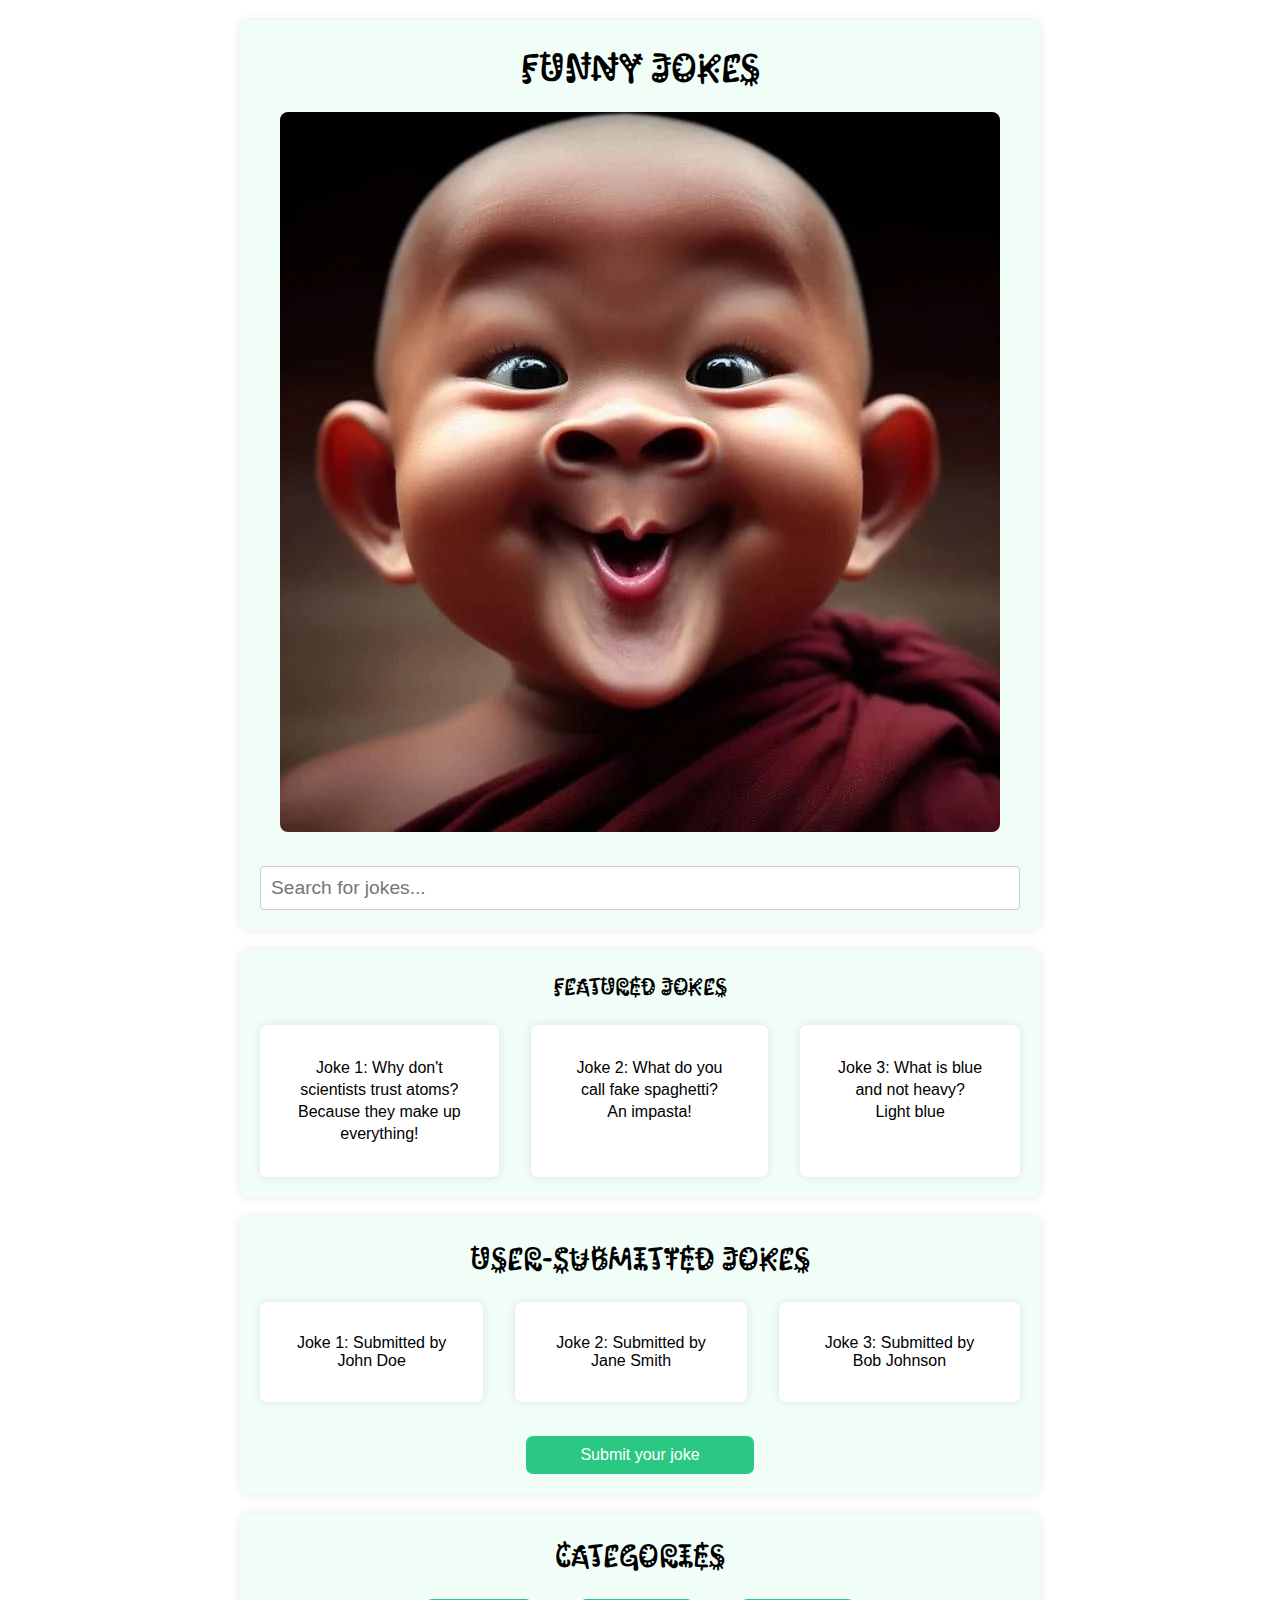
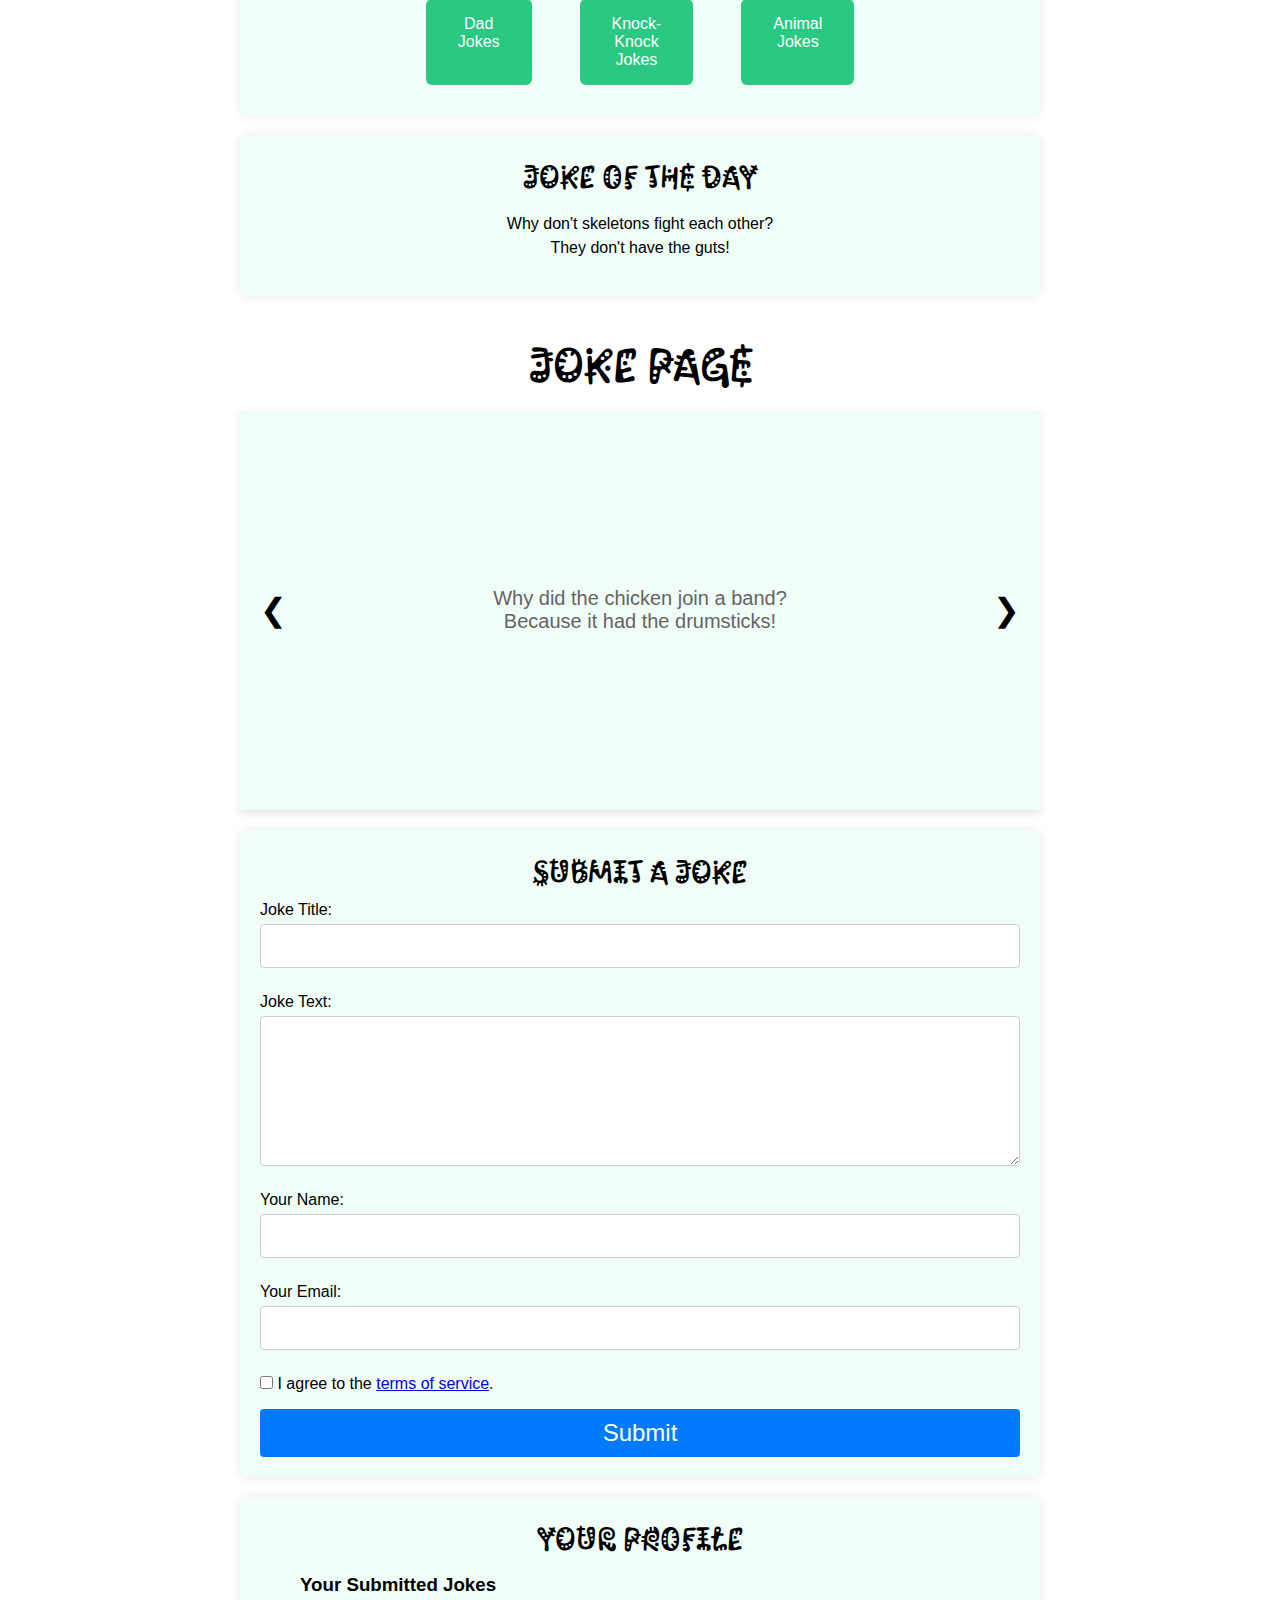
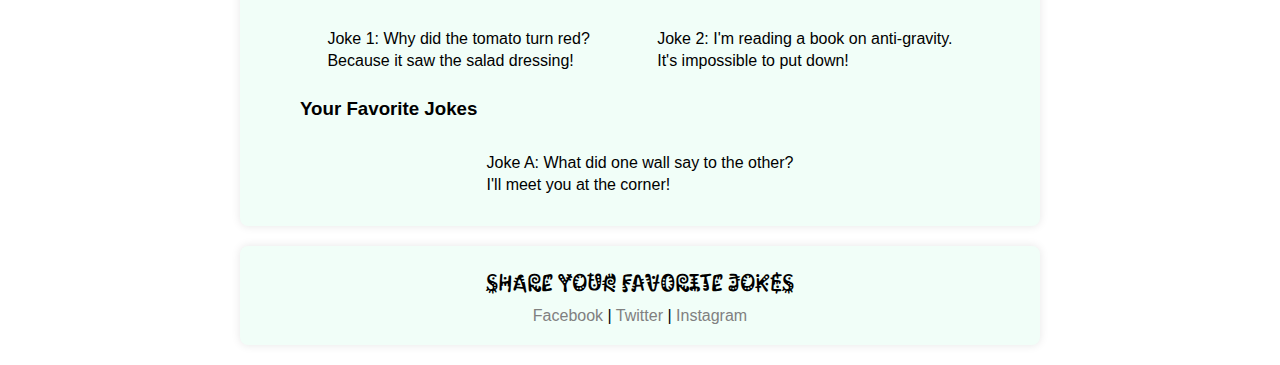
<file: fyp/index.html>
<!DOCTYPE html>
<html lang="en">

<head>
    <meta charset="UTF-8">
    <meta name="viewport" content="width=device-width, initial-scale=1.0">
    <title>Funny Jokes</title>
    <link rel="stylesheet" href="style.css">
    <link rel="stylesheet" href="https://cdnjs.cloudflare.com/ajax/libs/font-awesome/6.6.0/css/all.min.css" integrity="sha512-Kc323vGBEqzTmouAECnVceyQqyqdsSiqLQISBL29aUW4U/M7pSPA/gEUZQqv1cwx4OnYxTxve5UMg5GT6L4JJg==" crossorigin="anonymous" referrerpolicy="no-referrer" />
</head>

<body>
    <!-- Header Section -->
    <header>
        <div class="header-container">
            <h1>Funny Jokes</h1>
            <img src="../images/fun (1).jpeg" alt="Funny Animal" class="banner-image">
            <input type="text" class="search-bar" placeholder="Search for jokes...">
        </div>
    </header>

    <!-- Carousel Section -->
    <section class="featured" id="featured-jokes">
        <h2>Featured Jokes</h2>
        <div class="featured-container">
            <div class="featured-item">Joke 1: Why don't scientists trust atoms? <br> Because they make up everything!</div>
            <div class="featured-item">Joke 2: What do you call fake spaghetti? <br> An impasta!</div>
            <div class="featured-item">Joke 3: What is blue and not heavy? <br> Light blue</div>
        </div>
    </section>

    <!-- User-Submitted Jokes Section -->
    <div class="user-subsec">
        <section class="user-jokes" id="user-jokes">
            <h2>User-Submitted Jokes</h2>
            <ul class="joke-list">
                <li>Joke 1: Submitted by John Doe</li>
                <li>Joke 2: Submitted by Jane Smith</li>
                <li>Joke 3: Submitted by Bob Johnson</li>
            </ul>
            <a class="meta" href="#submit-joke">Submit your joke</a>
        </section>
    </div>

    <!-- Categories Section -->
    <section class="categories" id="categories">
        <h2>Categories</h2>
        <ul>
            <li><a href="#">Dad Jokes</a></li>
            <li><a href="#">Knock-Knock Jokes</a></li>
            <li><a href="#">Animal Jokes</a></li>
        </ul>
    </section>

    <!-- Joke of the Day Section -->
    <section class="joke-of-the-day" id="joke-of-the-day">
        <h2>Joke of the Day</h2>
        <p>Why don't skeletons fight each other?<br> They don't have the guts!</p>
    </section>

    <article class="header">
        <h1>Joke page</h1>
    </article>

    <!-- Joke Page Section -->
    <div class="carousel-container">
        <div class="carousel">
            <div class="carousel-item">
                <div class="custom">
                    <div class="joke-display">
                        <p>Why did the chicken join a band?<br> Because it had the drumsticks!</p>
                    </div>
                </div>
            </div>
            <div class="carousel-item">
                <div class="custom">
                    <div class="joke-display">
                        <p>Why do cow wear bells?<br> Because their horns dont work!</p>
                    </div>
                </div> 
            </div>
            <div class="carousel-item">
                <div class="custom">
                    <div class="joke-display">
                        <p>What did triangle say to the Circle?<br> you are piontless!</p>
                    </div>
                </div>
            </div>
            <div class="carousel-item">
                <div class="custom">
                    <div class="joke-display">
                        <p>Why don't some couple go to the gym?<br> Because some relationship can't work!</p>
                    </div>
                </div>
            </div>
            <div class="carousel-item">
                <div class="custom">
                    <div class="joke-display">
                        <p>What do u call a bear with no socks?<br> A barefoot</p>
                    </div>
                </div>
            </div>
            <div class="carousel-item"><div class="custom">
                <div class="joke-display">
                    <p>Why did the kid bring a magnet to the school?<br>Because he wanted to attract attention</p>
                </div>
             </div>
           </div>
            <div class="carousel-item">
                <div class="custom">
                    <div class="joke-display">
                        <p>What do u call a group of chicken playing instrument?<br> An egg-cellent band</p>
                    </div>
                </div>
            </div>
            <div class="carousel-item">
                <div class="custom">
                    <div class="joke-display">
                        <p>Why did the pencil break up with the eraser?<br>It was a sharp move </p>
                    </div>
                </div>
            </div>
            <div class="carousel-item">
                <div class="custom">
                    <div class="joke-display">
                        <p>Why did the astronaut break up with his girlfriend?<br>Because he needed space</p>
                    </div>
                </div>
            </div>
            <div class="carousel-item">
                <div class="custom">
                    <div class="joke-display">
                        <p>What do u call a group of cat playing instrument?<br> A mew-sical band</p>
                    </div>
                </div>
            </div>
            <div class="carousel-item">
                <div class="custom">
                    <div class="joke-display">
                        <p>Why did the kid bring a compass to the school?<br>Because he wanted to navigate his way to success </p>
                    </div>
                </div>
            </div>
            <div class="carousel-item">
                <div class="custom">
                    <div class="joke-display">
                        <p>Dear maths i'm tired of finding your ex, just move on buddy, she's gone</p>
                    </div>
                </div>
            </div>
            <div class="carousel-item">
                <div class="custom">
                    <div class="joke-display">
                        <p>Why did the orange  juice go to the Doctor <br>it was felling a little squeezed</p>
                    </div>
                </div>
            </div>
            <div class="carousel-item">
                <div class="custom">
                    <div class="joke-display">
                        <p>Why did the kid bring a pillow to the school?<br>Because he wanted to have a soft day</p>
                    </div>
                </div>
            </div>
            <div class="carousel-item">
                <div class="custom">
                    <div class="joke-display">
                        <p>Nobody knows shorcut than a driver who doesn't have a licence</p>
                    </div>
                </div>
            </div>
            <div class="carousel-item">
                <div class="custom">
                    <div class="joke-display">
                        <p>Mosquito just need to learn to bite, the singing part isn't nessary</p>
                    </div>
                </div>
            </div>
            <div class="carousel-item">
                <div class="custom">
                    <div class="joke-display">
                        <p>The only serious date i have right now is my date of birth</p>
                    </div>
                </div>
            </div>
            <div class="carousel-item">
                <div class="custom">
                    <div class="joke-display">
                        <p>Someone said when a short person wave at you is called a Microwave</p>
                    </div>
                </div>
            </div>
            <div class="carousel-item">
                <div class="custom">
                    <div class="joke-display">
                        <p>Why dont egg tell joke?<br>Because they will crack each other up</p>
                    </div>
                </div>
            </div>
            <div class="carousel-item">
                <div class="custom">
                    <div class="joke-display">
                        <p>What do you call a Nigerian who doesn't like jollof rice?<br>A rebel! </p>
                    </div>
                </div>
            </div>
        </div>
        <button class="carousel-control left" onclick="prevSlide()">&#10094;</button>
        <button class="carousel-control right" onclick="nextSlide()">&#10095;</button>
    </div>

    <!-- User Submission Form Section -->
    <section class="submission-form" id="submit-joke">
        <h2>Submit a Joke</h2>
        <form action="#">
            <label for="title">Joke Title:</label>
            <input type="text" id="title" name="title" required>

            <label for="joke-text">Joke Text:</label>
            <textarea id="joke-text" name="joke-text" required></textarea>

            <label for="name">Your Name:</label>
            <input type="text" id="name" name="name">

            <label for="email">Your Email:</label>
            <input type="email" id="email" name="email">

            <label for="tos">
                <input type="checkbox" id="tos" name="tos" required> I agree to the <a href="#">terms of service</a>.
            </label>

            <button type="submit">Submit</button>
        </form>
    </section>

    <!-- User Profile Page Section -->
    <section class="user-profile" id="profile">
        <h2>Your Profile</h2>
        <div class="submit-container">
            <h3>Your Submitted Jokes</h3>
            <ul>
                <li>Joke 1: Why did the tomato turn red? <br> Because it saw the salad dressing!</li>
                <li>Joke 2: I'm reading a book on anti-gravity. <br> It's impossible to put down!</li>
            </ul>
            <h3>Your Favorite Jokes</h3>
            <ul>
                <li>Joke A: What did one wall say to the other? <br> I'll meet you at the corner!</li>
            </ul>
        </div>
    </section>

    <!-- Social Media Section -->
    <footer>
        <div class="social-media">
            <h2>Share Your Favorite Jokes</h2>
            <a href="#">Facebook</a> |
            <a href="#">Twitter</a> |
            <a href="#">Instagram</a>
        </div>
    </footer>
<script src="script.js"></script>
</body>

</html>

<!--
    <div class="joke-display">
                <p>Why did the chicken join a band? Because it had the drumsticks!</p>
            </div>
            <div class="comments">
                <h3>Comments and Ratings</h3>
                <ul>
                    <li>John Doe: Hilarious! ★★★★☆</li>
                    <li>Jane Smith: Made my day! ★★★★★</li>
                </ul>
            </div>
-->
</file>
<file: fyp/style.css>
@import url('https://fonts.googleapis.com/css2?family=Kablammo&display=swap');

/* Global Styles */


*{
    padding: 0;
    margin: 0;
    box-sizing: border-box;
}

body {
    font-family: Arial, sans-serif;
    margin: 0;
    padding: 0;
    background-color: #fff;
}

header, section, footer{
    padding: 20px;
    max-width: 800px;
    margin: 20px auto;
    background-color: #F1FEF8;
    border-radius: 8px;
    box-shadow: 0 0 10px rgba(0, 0, 0, 0.1);
}

/* Header Styles */
.header-container {
    text-align: center;
}

header h1 {
    font-size: 2.5em;
    font-family: "Kablammo", system-ui;
}

.banner-image {
    max-width: 100%;
    height: auto;
    border-radius: 8px;
    margin: 20px 0;
}

.search-bar {
    width: 100%;
    padding: 10px;
    font-size: 1.2em;
    margin-top: 10px;
    border-radius: 4px;
    border: 1px solid #ccc;
}

.featured-container{
    padding-top: 1.5rem;
}

.featured-item{
    padding-bottom: 10px;
    line-height: 22px
}

.header{
    text-align: center;
    padding: 1rem;
    font-size: 24px;
    font-weight: 600;
    font-family: "Kablammo", system-ui;
}

h2{
    font-family: "Kablammo", system-ui;
}

/* Joke Page Styles */


.carousel-container {
    position: relative;
    width: 100%;
    max-width: 800px;
    overflow: hidden;
    box-shadow: 0 4px 8px rgba(0, 0, 0, 0.1);
    background-color: white;
}

.carousel {
    display: flex;
    transition: transform 0.5s ease-in-out;
}

.carousel-item {
    min-width: 100%;
    height: 400px;
    display: flex;
    justify-content: center;
    align-items: center;
    font-weight: bold;
    background-color: #F1FEF8;
    color: rgb(103, 99, 99);
}

.joke-display p{
    text-align: center;
    font-size: 20px;
    font-weight: 300;
    padding: 0 2.5rem;
}

/* Carousel Controls */
.carousel-control {
    position: absolute;
    top: 50%;
    transform: translateY(-50%);
    background-color: #F1FEF8;
    border: none;
    color: black;
    padding: 10px;
    font-size: 2em;
    cursor: pointer;
    border-radius: 50%;
    z-index: 1;
}

.carousel-control.left {
    left: 10px;
}

.carousel-control.right {
    right: 10px;
}

/* Responsive */
@media (max-width: 768px) {
    .carousel-item {
        height: 200px;
    }

    .carousel-control {
        font-size: 1.5em;
        padding: 8px;
    }
}



/* User-Submitted Jokes Styles */
.user-jokes h2, .categories h2, .joke-of-the-day h2, .joke-page h2, .submission-form h2, .user-profile h2 {
    font-size: 2em;
}

.user-jokes ul, .categories ul, .comments ul, .user-profile ul {
    list-style-type: none;
    padding: 0;
}

.user-jokes li, .categories li, .user-profile li {
    margin-bottom: 10px;
}

.user-jokes a, .categories a, .social-media a {
    color: #007bff;
    text-decoration: none;
}

/*.user-jokes a:hover, .categories a:hover, .social-media a:hover {
    text-decoration: underline;
}*/

.user-jokes ul{
    padding: 1.5rem 0;
}

.user-jokes a{
   background-color: #2bc884;
   color: white;
   border: none;
   border-radius: 7px;
   padding: 10px;
   transition: .5s ease;
}

.user-jokes a:hover{
    background-color: #15935c;
}

.categories ul{
    padding-top: 1.5rem;
    display: flex;
    gap: 8px;
    justify-content: space-between;
}

.categories ul li{
    background-color: #2bc884;
    padding: 10px 8px;
    text-align: center;
    border-radius: 6px;
    max-width: 600px;
}



.categories ul li a{
    color: white;
}

.joke-of-the-day p{
    padding: 1rem 0;
    line-height: 24px;
    
}

/* Submission Form Styles */
.submission-form form {
    display: flex;
    flex-direction: column;
}

.submission-form label {
    margin: 10px 0 5px;
}

.submission-form input, .submission-form textarea {
    padding: 10px;
    font-size: 1.2em;
    border-radius: 4px;
    border: 1px solid #ccc;
    margin-bottom: 15px;
}

.submission-form textarea {
    height: 150px;
}

.submission-form button {
    padding: 10px;
    font-size: 1.5em;
    background-color: #007bff;
    color: white;
    border: none;
    border-radius: 4px;
    cursor: pointer;
}

.submission-form button:hover {
    background-color: #0056b3;
}


.submit-container h3{
    padding-top: 1rem;
}

.submit-container ul li{
    line-height: 22px;
}

/* Social Media Styles */
footer .social-media {
    text-align: center;
}

footer h2 {
    font-size: 1.5em;
    margin-bottom: 10px;
}

.social-media a{
    color: grey;
}

/* Responsive Styles */
@media (max-width: 768px) {
    .carousel-container {
        flex-direction: column;
    }

    .carousel-item {
        margin-bottom: 20px;
    }

    .submission-form input, .submission-form textarea {
        font-size: 1em;
    }

    }

    @media screen and (min-width: 1024px){
      h2, .joke-of-the-day p{
        text-align: center;
      }

      .featured-container,
      .joke-list{
        display: flex;
        justify-content: space-between;
        gap: 2rem;
        text-align: center;

      }

      .joke-list li, .featured-item{
        background-color: white;
        padding: 2rem;
        border-radius: 7px;
        box-shadow: 0 0 10px rgba(0, 0, 0, 0.1);
      }

      .categories ul{
        max-width: 300px;
        margin: auto;
        gap: 3rem;
        justify-content: center;
      }

      .categories ul li{
        padding: 1rem 2rem;
      }

      .submit-container ul{
        display: flex;
        justify-content: space-evenly;
        padding-top: 2rem;
      }

      .submit-container h3{
        padding-left: 2.5rem;
      }

      .user-jokes a{
        display: flex;
        align-items: center;
        justify-content: center;
        width: 30%;
        margin: auto;
      }

      .carousel-container{
        width: 100%;
        margin: auto;
      }
    }
</file>
